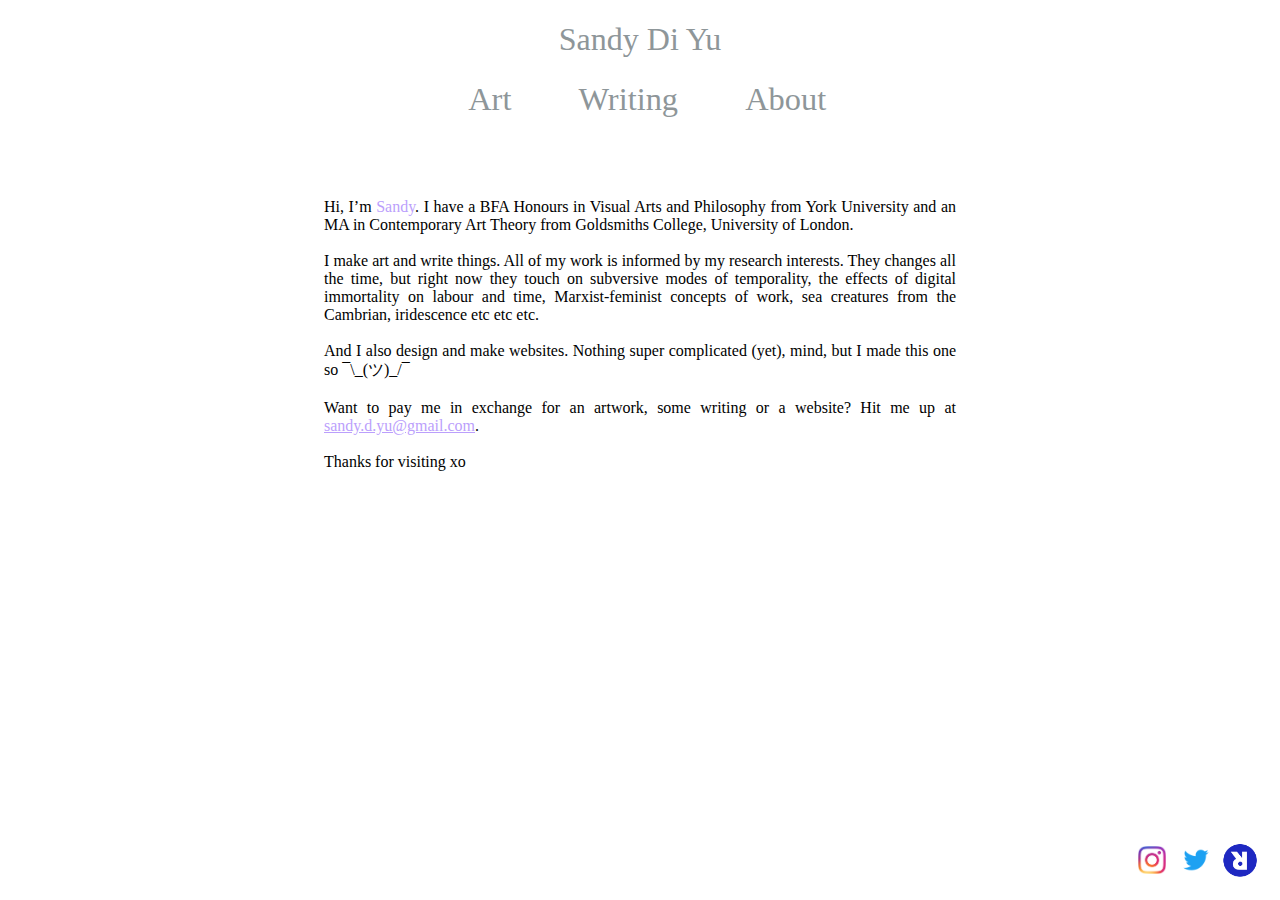
<file: about.html>
<!DOCTYPE html>
<html>
<head>
  <title>Sandy Di Yu | Artist, writer</title>
  <link rel="stylesheet" type="text/css" href="about.css">
  <meta name="viewport" content="width=device-width, initial-scale=1">
</head>
<body>
  <center>
    <h1><a href="index.html">Sandy Di Yu</a></h1>
    <nav>


      <ul>

        <div class="dropdown"><button class="drop"><li>Art</button>
        <div class="dropdown-content">
        <a href="index.html">Painting</a>
        <a href="collage.html">Photo/Collage</a>
        <a href="other.html">Other</a>
          </div>
        </div>
          </li>

        <div class="dropdown"><button class="drop"><li>Writing</button>
          <div class="dropdown-content">
              <a href="writing.html">All</a>
          </div>
        </div>
        </li>
        <div class="dropdown"><button class="drop"><li>About</a>
        </button>
        <div class="dropdown-content">
          <a href="about.html">Who even am I?</a>
          <a href="contact.html">Contact</a></div>
        </div>
        </li>
      </li>
</ul>

</nav>

<div id="myNav" class="over">
<a href="javascript:void(0)" class="closebtn" onclick="closeNav()">&times;</a>
<div class="overlay-content">
  <a href="index.html">Art</a>
  <a href="index.html"><span class="smaller">&nbsp;&nbsp;&nbsp;Painting</span></a>
  <a href="collage.html"><span class="smaller">&nbsp;&nbsp;&nbsp;Photo/Collage</span></a>
  <a href="other.html"><span class="smaller">&nbsp;&nbsp;&nbsp;Other</span></a>


        <a href="writing.html">Writing</a>
        <a href="about.html">Who even am I?</a>
    <a href="contact.html">Contact</a>
  </div>
</div>
  </div>
  </li>
</li>
</ul>
</div>
<span id="blah" style="cursor:pointer" onclick="openNav()">Menu</span>
      <div class="about">

<p id="me">Hi, I’m <span id="purple">Sandy</span>. I have a BFA Honours in Visual Arts and
Philosophy from York University and an MA in Contemporary
Art Theory from Goldsmiths College, University of London.
<br><br>
I make art and write things. All of my work is informed by my research interests. They changes all the time, but right now they touch on subversive
modes of temporality, the effects of digital immortality on labour and
time, Marxist-feminist concepts of work, sea creatures from the Cambrian,
iridescence etc etc etc.
<br><br>
And I also design and make websites. Nothing super complicated (yet), mind, but I made this one so ¯\_(ツ)_/¯
<br><br>
Want to pay me in exchange for an artwork, some writing or a website?
Hit me up at <span id="purple"><a id="email"href="mailto:sandy.d.yu@gmail.com">sandy.d.yu@gmail.com</a></span>.
<br><br>
Thanks for visiting xo
</p>
<div class="footer">
  <p><a href="https://www.instagram.com/violetlightandahum/" target="_blank"><img src="images/ig.png" alt="Instagram logo" max width="40px"></a>
  <a href="https://twitter.com/kitsche" target="_blank"><img src="images/twitter.png" alt="Twitter logo" max width="40px"></a>
  <a href="https://www.artrabbit.com/people/sand" target="_blank"><img src="images/artrabbit-blue.png" alt="artrabbit logo" max width="40px"></a>
  </p>      </div>

      <script src="javascript.js"></script>
</body>
</html>
</file>
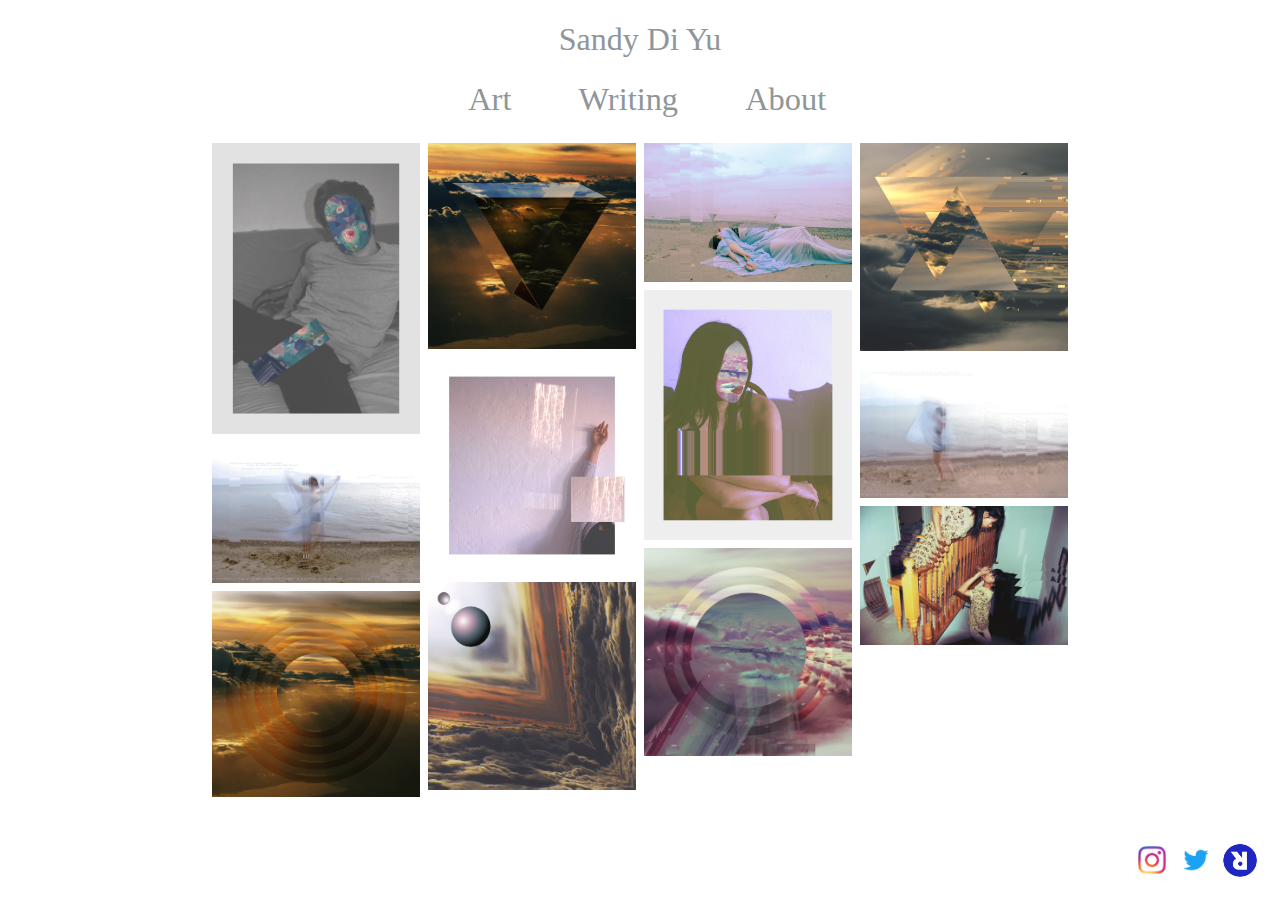
<file: collage.html>
<!DOCTYPE html>
<html>
<head>
  <title>Sandy Di Yu | Artist, writer</title>
  <link rel="stylesheet" type="text/css" href="all.css">
  <meta name="viewport" content="width=device-width, initial-scale=1">
</head>
<body>
  <center>
    <h1><a href="index.html">Sandy Di Yu</a></h1>
    <nav>


      <ul>

          <div class="dropdown"><button class="drop"><li>Art</button>
          <div class="dropdown-content">
          <a href="index.html">Painting</a>
          <a href="collage.html">Photo/Collage</a>
          <a href="other.html">Other</a>
          </div>
        </div>
          </li>

        <div class="dropdown"><button class="drop"><li>Writing</button>
          <div class="dropdown-content">
              <a href="writing.html">All</a>
          </div>
        </div>
        </li>
        <div class="dropdown"><button class="drop"><li>About</a>
        </button>
        <div class="dropdown-content">
          <a href="about.html">Who even am I?</a>
          <a href="contact.html">Contact</a></div>
        </div>
        </li>
      </li>
  </ul>

  </nav>

  <div id="myNav" class="over">
  <a href="javascript:void(0)" class="closebtn" onclick="closeNav()">&times;</a>
  <div class="overlay-content">
    <a href="index.html">Art</a>
    <a href="index.html"><span class="smaller">&nbsp;&nbsp;&nbsp;Painting</span></a>
    <a href="collage.html"><span class="smaller">&nbsp;&nbsp;&nbsp;Photo/Collage</span></a>
    <a href="other.html"><span class="smaller">&nbsp;&nbsp;&nbsp;Other</span></a>


        <a href="writing.html">Writing</a>
        <a href="about.html">Who even am I?</a>
    <a href="contact.html">Contact</a>
  </div>
  </div>
  </div>
  </li>
  </li>
  </ul>
  </div>
  <span id="blah" style="cursor:pointer" onclick="openNav()">Menu</span>
  <div class="row">
    <div class="column">
          <img id="image1" src="images/collage/censory1.jpg" alt="Censory Deprivation" style="width:100%">

          <img id="image3" src="images/collage/dance1.jpg" alt="The reverie of a dance on a beach" style="width:100%">

          <img id="image5" src="images/collage/circle.jpg"  style="width:100%">

        </div>
        <div class="column">
          <img id="image4" src="images/collage/triangle.jpg"  style="width:100%">

          <img id="image2" src="images/collage/censory2.jpg" alt="Censory Deprivation 2" style="width:100%">

          <img id="image6" src="images/collage/fold.jpg"  style="width:100%">


        </div>
        <div class="column">

          <img id="image21" src="images/collage/sleep.jpg" alt="A reverie of beach sleep" style="width:100%">

          <img id="image7" src="images/collage/no.jpg"  style="width:100%">

          <img id="image8" src="images/collage/yes.jpg" style="width:100%">
        </div>
        <div class="column">
          <img id="image9" src="images/collage/tri.jpg" style="width:100%">

          <img id="image10" src="images/collage/dance2.jpg" alt="The reverie of a dance at low tide" style="width:100%">

          <img id="image10" src="images/collage/meandmyself.jpg" alt="Karmic Masturbation" style="width:100%">
        </div>





                          </div>
</div>


        <div id="myModal" class="modal">
          <span class="close">&times;</span>
          <img class="modal-content" id="img01">
          <div id="caption"></div>
        </div>
      </div>
    </center>
    <div class="footer">
      <p><a href="https://www.instagram.com/violetlightandahum/" target="_blank"><img src="images/ig.png" alt="Instagram logo" max width="40px"></a>
      <a href="https://twitter.com/kitsche" target="_blank"><img src="images/twitter.png" alt="Twitter logo" max width="40px"></a>
      <a href="https://www.artrabbit.com/people/sand" target="_blank"><img src="images/artrabbit-blue.png" alt="artrabbit logo" max width="40px"></a>
      </p></div>
      <script src="javascript.js"></script>
</body>
</html>
</file>
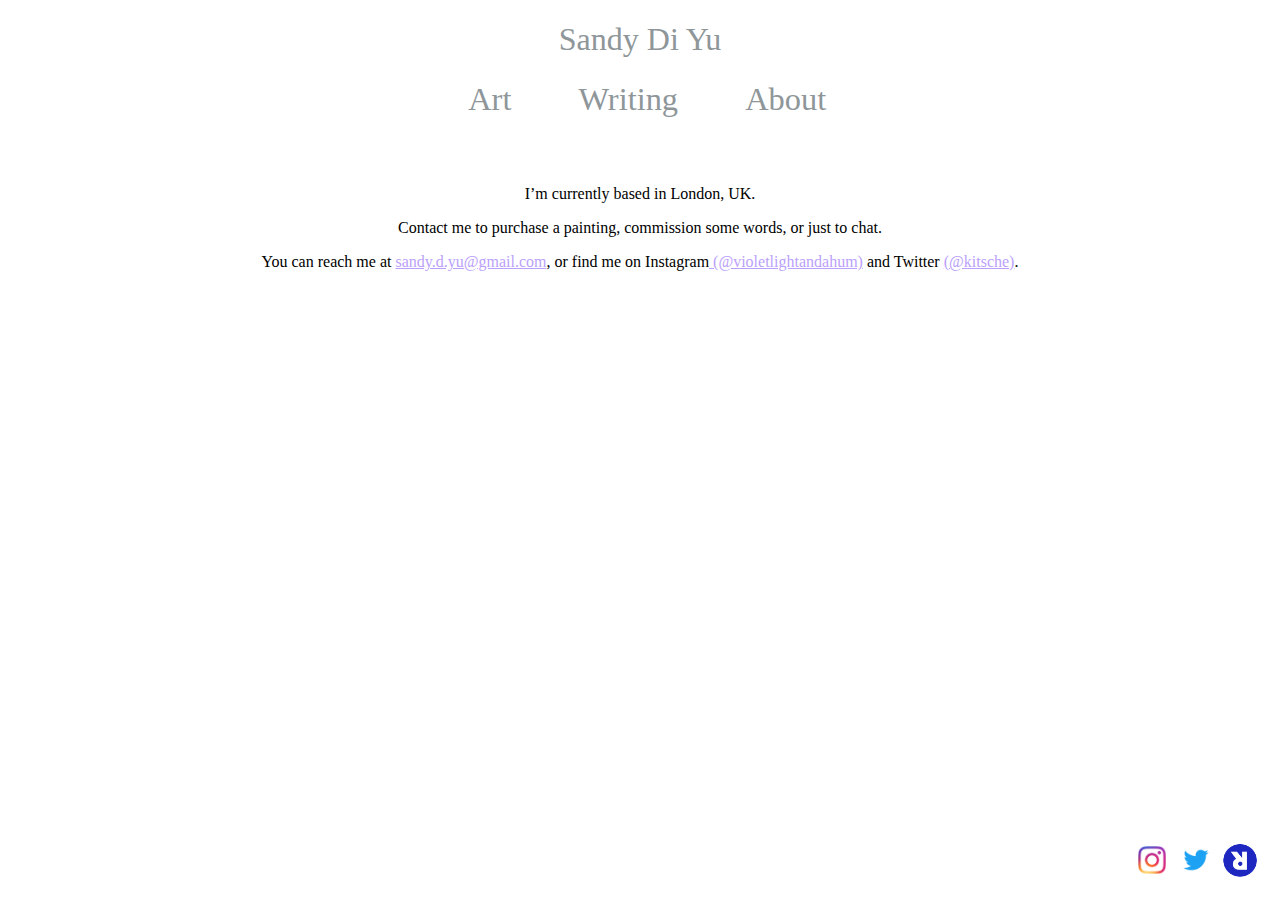
<file: contact.html>
<!DOCTYPE html>
<html>
<head>
  <title>Sandy Di Yu | Artist, writer</title>
  <link rel="stylesheet" type="text/css" href="about.css">
  <meta name="viewport" content="width=device-width, initial-scale=1">
</head>
<body>
  <center>
    <h1><a href="index.html">Sandy Di Yu</a></h1>
    <nav>


      <ul>

        <div class="dropdown"><button class="drop"><li>Art</button>
        <div class="dropdown-content">
        <a href="index.html">Painting</a>
        <a href="collage.html">Collage/Photos</a>
        <a href="other.html">Other</a>
          </div>
        </div>
          </li>

        <div class="dropdown"><button class="drop"><li>Writing</button>
          <div class="dropdown-content">
              <a href="writing.html">All</a>
          </div>
        </div>
        </li>
        <div class="dropdown"><button class="drop"><li>About</a>
        </button>
        <div class="dropdown-content">
          <a href="about.html">Who even am I?</a>
          <a href="contact.html">Contact</a></div>
        </div>
        </li>
      </li>
</ul>

</nav>

<div id="myNav" class="over">
<a href="javascript:void(0)" class="closebtn" onclick="closeNav()">&times;</a>
<div class="overlay-content">
  <a href="index.html">Art</a>
  <a href="index.html"><span class="smaller">&nbsp;&nbsp;&nbsp;Painting</span></a>
  <a href="collage.html"><span class="smaller">&nbsp;&nbsp;&nbsp;Collage/Photo</span></a>
  <a href="other.html"><span class="smaller">&nbsp;&nbsp;&nbsp;Other</span></a>


        <a href="writing.html">Writing</a>
        <a href="about.html">Who even am I?</a>
    <a href="contact.html">Contact</a>
  </div>
</div>
  </div>
  </li>
</li>
</ul>
</div>
<span id="blah" style="cursor:pointer" onclick="openNav()">Menu</span>
<div class="contact">
I’m currently based in London, UK.
<p>
Contact me to purchase a painting, commission
some words, or just to chat.</p>
<p>
You can reach me at <span id="link"><a href="mailto:sandy.d.yu@gmail.com">sandy.d.yu@gmail.com</a></span>,
or find me on Instagram<span id="link"><a href="https://www.instagram.com/violetlightandahum/"> (@violetlightandahum)</a></span> and
Twitter <span id="link"><a href="https://twitter.com/kitsche">(@kitsche)</a></span>.</p>
</div>
      <div class="footer">
      <p><a href="https://www.instagram.com/violetlightandahum/" target="_blank"><img src="images/ig.png" alt="Instagram logo" max width="40px"></a>
      <a href="https://twitter.com/kitsche" target="_blank"><img src="images/twitter.png" alt="Twitter logo" max width="40px"></a>
    <a href="https://www.artrabbit.com/people/sand" target="_blank"><img src="images/artrabbit-blue.png" alt="artrabbit logo" max width="40px"></a>
  </p>
      </div>

      <script src="javascript.js"></script>
</body>
</html>
</file>
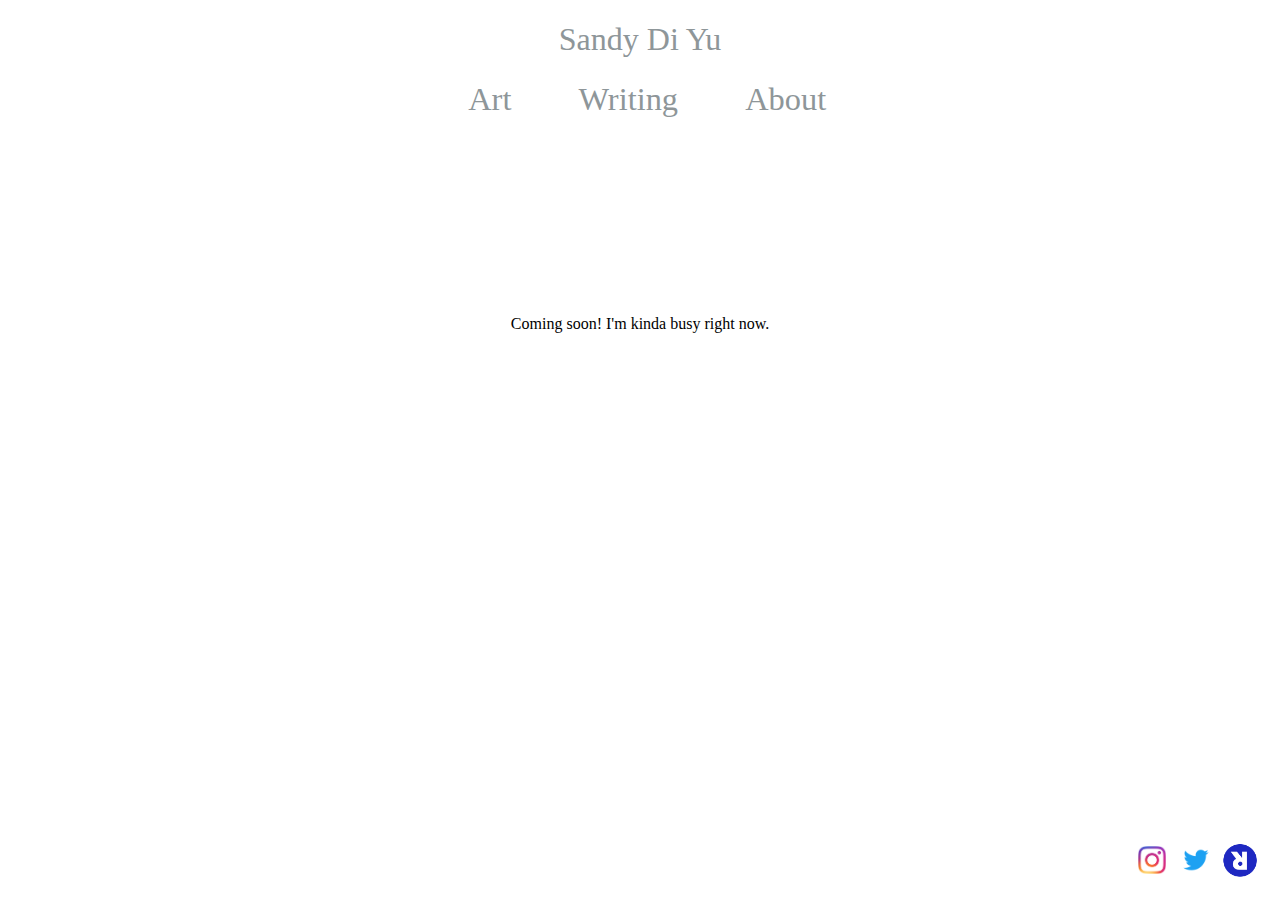
<file: other.html>
<!DOCTYPE html>
<html>
<head>
  <title>Sandy Di Yu | Artist, writer</title>
  <link rel="stylesheet" type="text/css" href="all.css">
  <meta name="viewport" content="width=device-width, initial-scale=1">
</head>
<body>
  <center>
    <h1><a href="index.html">Sandy Di Yu</a></h1>
    <nav>


      <ul>

        <div class="dropdown"><button class="drop"><li>Art</button>
        <div class="dropdown-content">
        <a href="index.html">Painting</a>
        <a href="collage.html">Photo/Collage</a>
        <a href="other.html">Other</a>
        </div>
          </li>

        <div class="dropdown"><button class="drop"><li>Writing</button>
          <div class="dropdown-content">
              <a href="writing.html">All</a>
          </div>
        </div>
        </li>
        <div class="dropdown"><button class="drop"><li>About</a>
        </button>
        <div class="dropdown-content">
          <a href="about.html">Who even am I?</a>
          <a href="contact.html">Contact</a></div>
        </div>
        </li>
      </li>
</ul>

</nav>

<div id="myNav" class="over">
<a href="javascript:void(0)" class="closebtn" onclick="closeNav()">&times;</a>
<div class="overlay-content">
    <a href="index.html">Art</a>
    <a href="index.html"><span class="smaller">&nbsp;&nbsp;&nbsp;Painting</span></a>
    <a href="collage.html"><span class="smaller">&nbsp;&nbsp;&nbsp;Photo/Collage</span></a>
    <a href="other.html"><span class="smaller">&nbsp;&nbsp;&nbsp;Other</span></a>


        <a href="writing.html">Writing</a>
        <a href="about.html">Who even am I?</a>
    <a href="contact.html">Contact</a>
  </div>
</div>
  </div>
  </li>
</li>
</ul>
</div>
<span id="blah" style="cursor:pointer" onclick="openNav()">Menu</span>
      <div class="images">
      Coming soon! I'm kinda busy right now.
        </div>

        <div id="myModal" class="modal">
          <span class="close">&times;</span>
          <img class="modal-content" id="img01">
          <div id="caption"></div>
        </div>
      </div>
    </center>
    <div class="footer">
      <p><a href="https://www.instagram.com/violetlightandahum/" target="_blank"><img src="images/ig.png" alt="Instagram logo" max width="40px"></a>
      <a href="https://twitter.com/kitsche" target="_blank"><img src="images/twitter.png" alt="Twitter logo" max width="40px"></a>
    <a href="https://www.artrabbit.com/people/sand" target="_blank"><img src="images/artrabbit-blue.png" alt="artrabbit logo" max width="40px"></a>
    </p>
</div>
      <script src="javascript.js"></script>
</body>
</html>
</file>
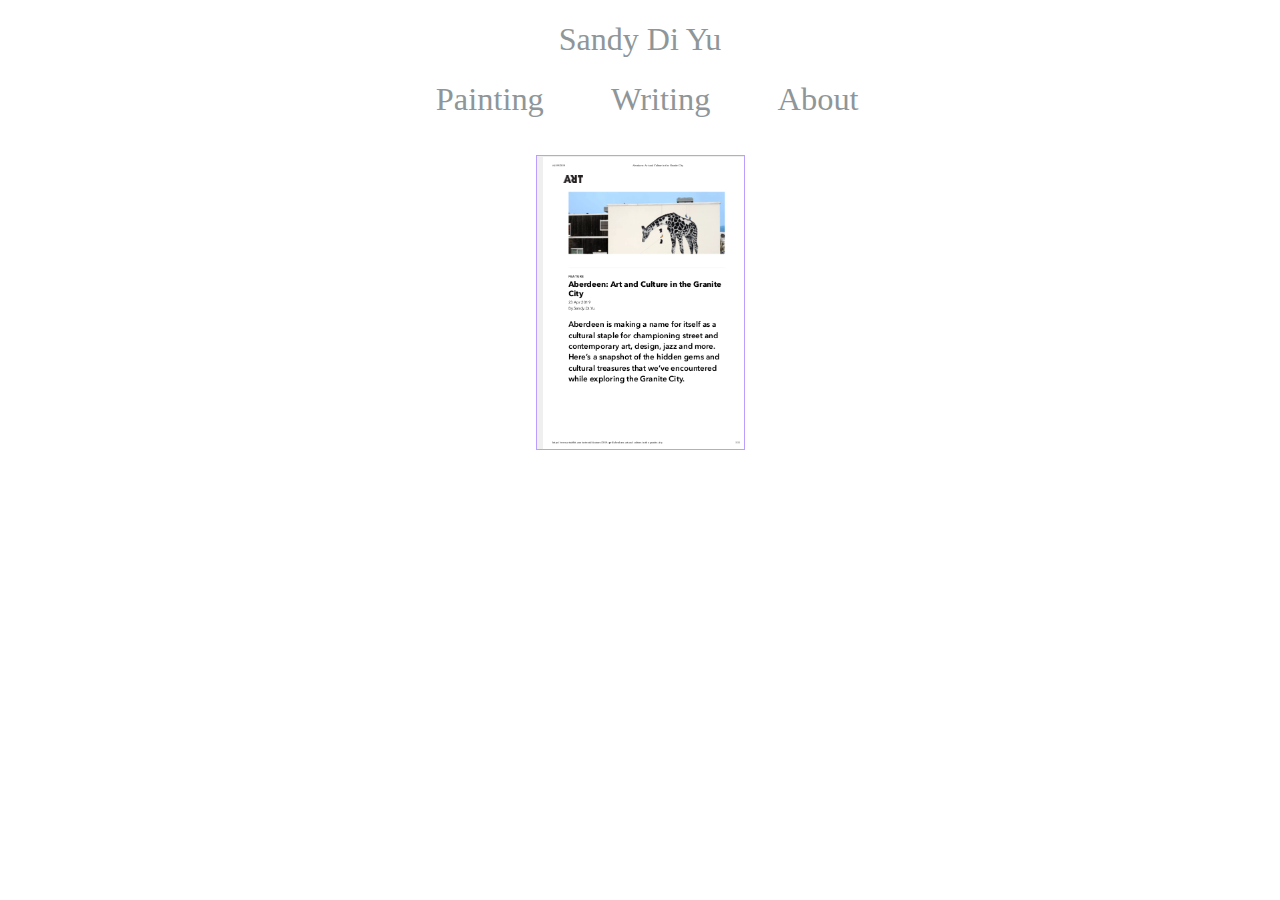
<file: test.html>
<!DOCTYPE html>
<html>
<head>
  <title>Sandy Di Yu | Artist, writer</title>
  <link rel="stylesheet" type="text/css" href="writing.css">
  <meta name="viewport" content="width=device-width, initial-scale=1">
</head>
<body>
  <center>
    <h1><a href="index.html">Sandy Di Yu</a></h1>
    <nav>


      <ul>

          <div class="dropdown"><button class="drop"><li>Painting</button>
          <div class="dropdown-content">
          <a href="index.html">Painting</a>
          <a href="collage.html">Collage/Photos</a>
          <a href="other.html">Other</a>

          </div>
        </div>
          </li>

        <div class="dropdown"><button class="drop"><li>Writing</button>
          <div class="dropdown-content">
              <a href="writing.html">All</a>
          </div>
        </div>
        </li>
        <div class="dropdown"><button class="drop"><li>About</a>
        </button>
        <div class="dropdown-content">
          <a href="about.html">Who even am I?</a>
          <a href="contact.html">Contact</a></div>
        </div>
        </li>
      </li>
</ul>

</nav>

<div id="myNav" class="over">
<a href="javascript:void(0)" class="closebtn" onclick="closeNav()">&times;</a>
<div class="overlay-content">
    <a href="index.html">Art</a>
    <a href="index.html"><span class="smaller">&nbsp;&nbsp;&nbsp;Painting</span></a>
    <a href="collage.html"><span class="smaller">&nbsp;&nbsp;&nbsp;Collage/Photo</span></a>
    <a href="other.html"><span class="smaller">&nbsp;&nbsp;&nbsp;Other</span></a>


        <a href="writing.html">Writing</a>
        <a href="about.html">Who even am I?</a>
    <a href="contact.html">Contact</a>
  </div>
</div>
  </div>
  </li>
</li>
</ul>
</div>
<span id="blah" style="cursor:pointer" onclick="openNav()">Menu</span>
<div class="images">
  <div class="image1">

    <button class="button" id="myBtn22">

<img id="image1" src="images/screenshots/aberdeen.png" alt="Aberdeen: Art and Culture in the Granite City by Sandy Di Yu, originally published on ArtRabbit">
</button>

<div id="myModal22" class="modal">

<!-- Modal content -->
<div class="modal-content">
  <span class="close"><span class="close22">&times;</span></span>
  <h2>Aberdeen: Art and Culture in the Granite City</h2>
  <p>Originally published on <a id="link" href="https://www.artrabbit.com/network/features/2019-april/aberdeen-art-and-culture-in-the-granite-city">ArtRabbit</a> in 2019.</p>
  <p>The bid to make Aberdeen more culturally engaging is a practical move by tourism boards to relieve some of Edinburgh’s tourist congestion. By redirecting the streams of visitors further north, there’s hope that individuals will discover the cultural offerings of Scotland as not simply isolated to the capital. In this vein, Aberdeen is making a name for itself as a cultural staple for championing street and contemporary art, design, jazz and more.
</p><p>
<a id="link" href="writing/aberdeen.pdf" target="_blank">READ MORE</a></p>

</div>



</div>
</div>

<script src="test.js"></script>
</body>
</html>
</file>
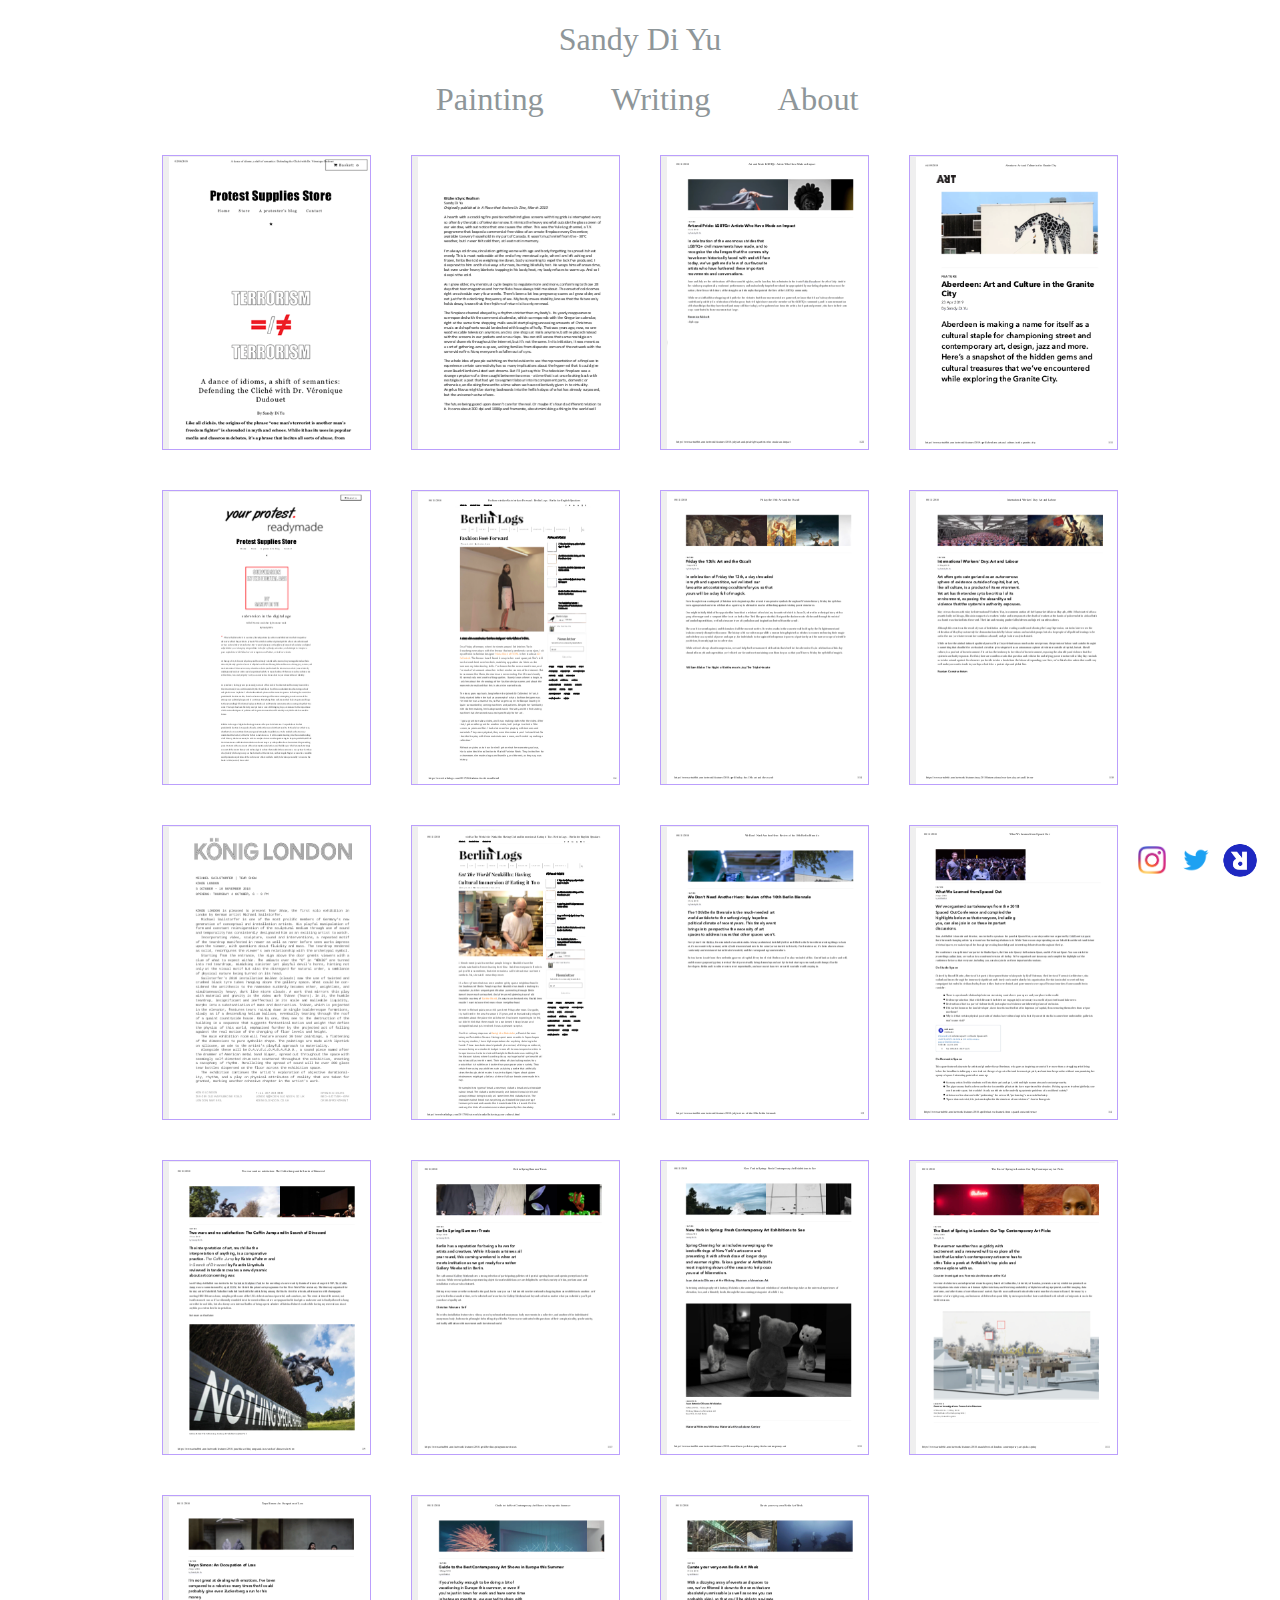
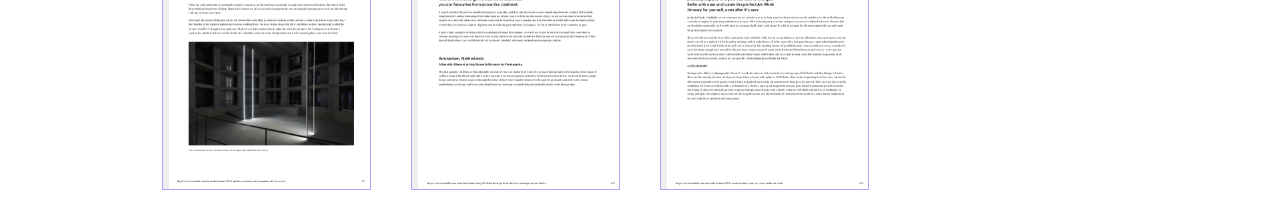
<file: writing.html>
<!DOCTYPE html>
<html>
<head>
  <title>Sandy Di Yu | Artist, writer</title>
  <link rel="stylesheet" type="text/css" href="writing.css">
  <meta name="viewport" content="width=device-width, initial-scale=1">
</head>
<body>
  <center>
    <h1><a href="index.html">Sandy Di Yu</a></h1>
    <nav>


      <ul>

          <div class="dropdown"><button class="drop"><li>Painting</button>
          <div class="dropdown-content">
          <a href="index.html">Painting</a>
          <a href="collage.html">Collage/Photos</a>
          <a href="other.html">Other</a>

          </div>
        </div>
          </li>

        <div class="dropdown"><button class="drop"><li>Writing</button>
          <div class="dropdown-content">
              <a href="writing.html">All</a>
          </div>
        </div>
        </li>
        <div class="dropdown"><button class="drop"><li>About</a>
        </button>
        <div class="dropdown-content">
          <a href="about.html">Who even am I?</a>
          <a href="contact.html">Contact</a></div>
        </div>
        </li>
      </li>
</ul>

</nav>

<div id="myNav" class="over">
<a href="javascript:void(0)" class="closebtn" onclick="closeNav()">&times;</a>
<div class="overlay-content">
    <a href="index.html">Art</a>
    <a href="index.html"><span class="smaller">&nbsp;&nbsp;&nbsp;Painting</span></a>
    <a href="collage.html"><span class="smaller">&nbsp;&nbsp;&nbsp;Collage/Photo</span></a>
    <a href="other.html"><span class="smaller">&nbsp;&nbsp;&nbsp;Other</span></a>


        <a href="writing.html">Writing</a>
        <a href="about.html">Who even am I?</a>
    <a href="contact.html">Contact</a>
  </div>
</div>
  </div>
  </li>
</li>
</ul>
</div>
<span id="blah" style="cursor:pointer" onclick="openNav()">Menu</span>
<div class="images">
  <div class="image1">

    <button class="button" id="myBtn22">

<img id="image1" src="images/screenshots/idions.png" alt="A dance of idioms, a shift of semantics: Defending the Cliché with Dr. Véronique Dudouet by Sandy Di Yu">
</button>

<div id="myModal22" class="modal">

<!-- Modal content -->
<div class="modal-content">
  <span class="close"><span class="close22">&times;</span></span>
  <h2>A dance of idioms, a shift of semantics: Defending the Cliché with Dr. Véronique Dudouet</h2>
  <p>Originally published on <a id="link" href="http://protestsuppliesstore.co.uk/blog/a-dance-of-idioms-a-shift-of-semantics-defending-the-clich%C3%A9-with-dr-v%C3%A9ronique-dudouet" target="_blank">Protest Supplies Store</a> in 2019.</p>
  <p>"This disregard for motive is echoed throughout literature that argues against the phrase, along with the dry fact that terrorist groups are groups which do not possess statehood. We can then recognise the two pillars of the argument against the cliche as these: that motives don’t matter, and that official statehood is a determinant factor."
</p><p>
<a id="link" href="http://protestsuppliesstore.co.uk/blog/a-dance-of-idioms-a-shift-of-semantics-defending-the-clich%C3%A9-with-dr-v%C3%A9ronique-dudouet" target="_blank">READ MORE</a> | <a id="link" href="writing/aberdeen.pdf" target="_blank">DOWNLOAD PDF</a></p>

</div>



</div>
</div>


<div class="image1">
      <button class="button" id="myBtn"><img id="image1" src="images/screenshots/kitchen.png" alt="Kitchen Sync Realism by Sandy Di Yu">
</button>
<div id="myModals" class="modal">

  <!-- Modal content -->
  <div class="modal-content">
    <span class="closes"><span class="close">&times;</span></span>

<h2>Kitchen Sync Realism</h2>
<p>
Written as a part of the zine for <a id="link" href="https://aplacethatfostersus.tumblr.com/" target="_blank">A Place That Fosters Us</a>. (2019)
</p>
<p>
  "...we've fallen out of these synchronicities into another, wholly different one. There is no more stoking the fire, waiting for a home to heat up before leaving on vacation for fear of bursting pipes, no heating the furnace as a precursor to a functional kitchen. Automation and the instantaneity of digital processes have all but erased the metronome of daily life. Now, these synchronicities are purely fabricated coincidences."
</p>
<p>
  <a id="link" href="https://aplacethatfostersus.tumblr.com/" target="_blank">READ MORE</a> |
  <a id="link" href="writing/kitchen-sync-realism-a-place-that-fosters-us.pdf" target="_blank">
DOWNLOAD PDF
</a></p>

  </div>

</div>
  </div>

  <div class="image1">
      <button class="button" id="myBtn1">
    <img id="image1" src="images/screenshots/art-and-pride.png" alt="Art and Pride: LGBTQ+ Artists Who Have Made an Impact by Sandy Di Yu, originally published on ArtRabbit">
</button>

<div id="myModal1" class="modal">

  <!-- Modal content -->
  <div class="modal-content">
    <span class="close1"><span class="close">&times;</span></span>
    <h2>Art and Pride: LGBTQ+ Artists Who Have Made an Impact</h2>
    <p>Originally published on <a id="link" href="https://www.artrabbit.com/network/features/2018-july/art-and-pride-lgbtq-artists-who-made-an-impact" target="_blank">ArtRabbit</a> in 2018, updated in 2019.</p>
    <p>"June and July see the celebrations of Pride around the globe, and in London, this culminates in the iconic Pride Parade on the 7th of July. Amidst the rainbow paraphernalia, exuberant performances, and unabashedly targeted merchandise appropriated by marketing departments across the nation, there lies a rich history of the struggles and triumphs that painted the lives of the LGBTQ+ community."
</p><p><a id="link" href="https://www.artrabbit.com/network/features/2018-july/art-and-pride-lgbtq-artists-who-made-an-impact" target="_blank">
  READ MORE</a> |
<a id="link" href="writing/art-and-pride.pdf" target="_blank">DOWNLOAD PDF</a></p>
  </div>

</div>


  </a>
  </div>

  <div class="image1">
      <button class="button" id="myBtn2">

  <img id="image1" src="images/screenshots/aberdeen.png" alt="Aberdeen: Art and Culture in the Granite City by Sandy Di Yu, originally published on ArtRabbit">
</button>

<div id="myModal2" class="modal">

  <!-- Modal content -->
  <div class="modal-content">
    <span class="close"><span class="close2">&times;</span></span>
    <h2>Aberdeen: Art and Culture in the Granite City</h2>
    <p>Originally published on <a id="link" href="https://www.artrabbit.com/network/features/2019-april/aberdeen-art-and-culture-in-the-granite-city" target="_blank">ArtRabbit</a> in 2019.</p>
    <p>"The bid to make Aberdeen more culturally engaging is a practical move by tourism boards to relieve some of Edinburgh’s tourist congestion. By redirecting the streams of visitors further north, there’s hope that individuals will discover the cultural offerings of Scotland as not simply isolated to the capital. In this vein, Aberdeen is making a name for itself as a cultural staple for championing street and contemporary art, design, jazz and more."
</p><p>
  <a id="link" href="https://www.artrabbit.com/network/features/2019-april/aberdeen-art-and-culture-in-the-granite-city" target="_blank">
    READ MORE</a> |
<a id="link" href="writing/aberdeen.pdf" target="_blank">DOWNLOAD PDF</a></p>

  </div>



  </div>
  </div>
<p>

  <div class="image1">
    <button class="button" id="myBtn3">

    <img id="image1" src="images/screenshots/subversion.png" alt="Subversion in the Digital Age by Sandy Di Yu, originally published on Protest Supplies Store">
</button>

<div id="myModal3" class="modal">

  <!-- Modal content -->
  <div class="modal-content">
    <span class="close"><span class="close3">&times;</span></span>
    <h2>Subversion in the Digital Age</h2>

    <p>Originally published on <a id="link" href="http://protestsuppliesstore.co.uk/blog/subversion-in-the-digital-age" target="_blank">Protest Supplies Store</a> in 2018.</p>
    <p>
"Following the 2016 USA presidential election results, there has been no shortage of literature attempting to make sense of the strange new political playground of our times. Everything from well-researched books to personal blogs to the astoundingly ill-informed quips on Facebook and Youtube comment sections were giving their two cents. The topic has been bled dry, and yet here we are still bringing it up, a testament to the importance of this networked space of politics and its pervasiveness that will certainly not yield in the foreseeable future."
  </p>
  <p>
    <a id="link" href="http://protestsuppliesstore.co.uk/blog/subversion-in-the-digital-age" target="_blank">
      READ MORE</a> |
  <a id="link" href="writing/subversion.pdf" target="_blank">DOWNLOAD PDF</a></p>


  </div>


  </a>
  </div>
</div>


  <div class="image1">
      <button class="button" id="myBtn4">

        <img id="image1" src="images/screenshots/fast-fashion.png" alt="Fast Forward Fashion by Sandy Di Yu, originally published on Berlin Logs">
  </button>

  <div id="myModal4" class="modal">

  <!-- Modal content -->
  <div class="modal-content">
    <span class="close"><span class="close4">&times;</span></span>
    <p>
  <h2>
  Fashion <span id="strike">Fast</span> Forward</h2>

  <p>Originally published on <a id="link" href="https://www.berlinlogs.com/2017/06/fashion-fast-forward.html" target="_blank">Berlin Logs</a> in 2017.</p>
  <p>
"In this world where products are so far removed from their origins, HOWL is a breath of fresh, organic air. She designs, cuts, sews everything herself, and her ideologies on sustainability and gender norms clearly shine through in her work. The connection from designer to end product to consumer is irrefutable. Even the fabrics and raw materials used are considered in a transparent way."
</p>
<p>
<a id="link" href="https://www.berlinlogs.com/2017/06/fashion-fast-forward.html" target="_blank">READ MORE</a> |
<a id="link" href="writing/fashion-forward.pdf" target="_blank"> DOWNLOAD PDF</a> </p>
  </div>


  </div>
  </div>



  <div class="image1">
    <button class="button" id="myBtn5">

      <img id="image1" src="images/screenshots/art-and-occult.png" alt="Friday the 13th: Art and the Occult by Sandy Di Yu, originally published on ArtRabbit">
</button>

<div id="myModal5" class="modal">

<!-- Modal content -->
<div class="modal-content">
  <span class="close"><span class="close5">&times;</span></span>
  <h2>Friday the 13th: Art and the Occult</h2>
  <p>Originally published on <a id="link" href="https://www.artrabbit.com/network/features/2018-april/friday-the-13th-art-and-the-occult" target="_blank">ArtRabbit</a> in 2018.</p>
  <p>
"The occult is warned against, and this makes it all the more attractive. It creates cracks in the concrete wall built up by the Enlightenment and leaks in serenely disruptive discourse. The history of the occult runs parallel to women being depicted as witches to women embracing their magic and witchery as a symbol of power and agency, for individuals to rise against the hegemonic powers of patriarchy and the narrow scope of scientific positivism, from subjugation to subversion."
</p>
<p>
<a id="link" href="https://www.artrabbit.com/network/features/2018-april/friday-the-13th-art-and-the-occult" target="_blank">READ MORE</a> |
<a id="link" href="writing/art-and-occult.pdf" target="_blank"> DOWNLOAD PDF</a> </p>
  <p>

</div>


  </a>
  </div>
</div>
<p>
  <div class="image1">

    <button class="button" id="myBtn6">

      <img id="image1" src="images/screenshots/art-and-labour.png" alt="International Workers' Day: Art and Labour by Sandy Di Yu, originally published on ArtRabbit">
</button>

<div id="myModal6" class="modal">

<!-- Modal content -->
<div class="modal-content">
  <span class="close"><span class="close6">&times;</span></span>
  <p>
    <h2>
International Workers’ Day: Art and Labour</h2>

<p>Originally published on <a id="link" href="https://www.artrabbit.com/network/features/may-2018/international-workers-day-art-and-labour" target="_blank">ArtRabbit</a> in 2018.</p>
<p>
"While we love the alcohol-infused apolitical parts of May Day celebrations as much as the next person, the premise of labour and socialist thought is something that shouldn’t be overlooked. Art often gets categorised as an autonomous sphere of existence outside of capital, but art, like all culture, is a product of its environment. Yet art has the tendency to be critical of its environment, exposing the absurdity and violence that the system in authority espouses."
</p>
<p>
<a id="link" href="https://www.artrabbit.com/network/features/may-2018/international-workers-day-art-and-labour" target="_blank">READ MORE</a> |
<a id="link" href="writing/art-and-labour.pdf" target="_blank"> DOWNLOAD PDF</a> </p>


</div>

  </div>


  </div>


  <div class="image1">

    <button class="button" id="myBtn7">

      <img id="image1" src="images/screenshots/konig.png" alt="König Gallery: Michael Salstorfer">
</button>

<div id="myModal7" class="modal">

<!-- Modal content -->
<div class="modal-content">
  <span class="close"><span class="close7">&times;</span></span>
  <p>
    <h2>
Exhibition Text - Michael Sailstorfer: <i>Tear Show</i> at König London</h2>

<p>Originally published with <a id="link" href="https://koeniglondon.co.uk/exhibitions/15641/michael-sailstorfer-tear-show/installation-views/" target="_blank">König London</a> in 2018.</p>
<p>
  "Sailstorfer’s 2010 installation <i>Wolken</i> (clouds) saw the use of twisted and
  crushed black tyre tubes hanging above the gallery space. What could be considered the antithesis to the namesake suddenly becomes ether, weightless, and
  simultaneously heavy, dark like storm clouds." </p>
<p>
<a id="link" href="https://koeniglondon.co.uk/exhibitions/15641/michael-sailstorfer-tear-show/installation-views/" target="_blank">READ MORE</a> |
<a id="link" href="writing/konig.pdf" target="_blank"> DOWNLOAD PDF</a> </p>
<p>
</div>

  </div>


  </div>
</p>

<p>
<div class="image1">

  <button class="button" id="myBtn8">

    <img id="image1" src="images/screenshots/eat-the-world.png" alt="Eat the World Neukölln by Sandy Di Yu, originally published on Berlin Logs">
</button>

<div id="myModal8" class="modal">

<!-- Modal content -->
<div class="modal-content">
<span class="close"><span class="close8">&times;</span></span>
<p>
  <h2>
Eat The World Neukölln</h2>

<p>Originally published with <a id="link" href="https://www.berlinlogs.com/2017/04/eat-world-neukolln-having-your-cultural.html" target="_blank">Berlin Logs</a> in 2017.</p>
<p>
  "It's a far cry from what was once another gritty, sparse neighbourhood in the Southeast of Berlin. People say that Neukölln has trouble shaking its reputation, but the rampant gentrification pummeling through Berlin doesn't leave much untouched. And after an enlightening tour of old Neukölln courtesy of Eat the World, it's easy to understand why Neuköllners wouldn’t want to leave their now vibrant neighborhood."
</p>
<p>
<a id="link" href="https://www.berlinlogs.com/2017/04/eat-world-neukolln-having-your-cultural.html" target="_blank">READ MORE</a> |
<a id="link" href="writing/konig.pdf" target="_blank"> DOWNLOAD PDF</a> </p>
</div>

</div>

</div>

<div class="image1">

  <button class="button" id="myBtn9">

    <img id="image1" src="images/screenshots/berlin-biennale.png" alt="We Don't Need Another Hero: Review of the 10th Berlin Biennale by Sandy Di Yu, originally published on ArtRabbit">
</button>

<div id="myModal9" class="modal">

<!-- Modal content -->
<div class="modal-content">
<span class="close"><span class="close9">&times;</span></span>
<p>
  <h2>We Don’t Need Another Hero: Review of the 10th Berlin Biennale</h2>

<p>Originally published with <a id="link" href="https://www.artrabbit.com/network/features/2018-july/review-of-the-10th-berlin-biennale" target="_blank">ArtRabbit</a> in 2018.</p>
<p>
  "The 2018 Berlin Biennale, now in its 10th edition, takes the city as a starting point and pits it in conversation with the world. Reading its curatorial statement, this melting away of cultural identity into the monotonous folds of economy remains front and centre. The key word here is “postcolonial”, a term that is neatly avoided by the statement but that reverberates in every room of the participating venues."
</p>
<p>
<a id="link" href="https://www.artrabbit.com/network/features/2018-july/review-of-the-10th-berlin-biennale" target="_blank">READ MORE</a> |
<a id="link" href="writing/berlin-biennale.pdf" target="_blank"> DOWNLOAD PDF</a> </p>


</div>

</div>

</div>

<div class="image1">

  <button class="button" id="myBtn10">

    <img id="image1" src="images/screenshots/spaced-out.png" alt="What We Learned From Spaced Out by Sandy Di Yu and others, originally published on ArtRabbit">
</button>

<div id="myModal10" class="modal">

<!-- Modal content -->
<div class="modal-content">
<span class="close"><span class="close10">&times;</span></span>
<p>
  <h2>
What We Learned from Spaced Out</h2>
<p>Originally published with <a id="link" href="https://www.artrabbit.com/network/features/2018-april/what-we-learned-from-spaced-out-conference" target="_blank">ArtRabbit</a> in 2018.</p>
<p>
  "By the end of the panel, everyone was on the edge of their seat and sweating from the heat and tension of the exchanges made. This was not least due to keynote speaker Farzana Khan of Platform London and Voices That Shake. Her impassioned speech about the subjugation of brown and black bodies, the violence done to marginalised peoples, and the sovereignty of whiteness in public and art spaces which underpins the business models that abound might’ve been uncomfortable but was necessary to hear for the largely white audiences and panel members."
</p>
<p>
<a id="link" href="https://www.artrabbit.com/network/features/2018-april/what-we-learned-from-spaced-out-conference" target="_blank">READ MORE</a> |
<a id="link" href="writing/spaced-out.pdf" target="_blank"> DOWNLOAD PDF</a> </p>

</div>

</div>

</div>
<p>
<div class="image1">

  <button class="button" id="myBtn11">

    <img id="image1" src="images/screenshots/two-wars.png" alt="Two Wars and No Satisfaction: The Coffin Jump and In Search of Dinozard by Sandy Di Yu, originally published on ArtRabbit">
</button>

<div id="myModal11" class="modal">

<!-- Modal content -->
<div class="modal-content">
<span class="close"><span class="close11">&times;</span></span>
<p>
  <h2>
Two wars and no satisfaction: The Coffin Jump and In Search of Dinozord</h2>

<p>Originally published with <a id="link" href="https://www.artrabbit.com/network/features/2018-june/the-coffin-jump-and-in-search-of-dinozord-review" target="_blank">ArtRabbit</a> in 2018.</p>
<p>
  "In Search of Dinozord is a performance about current conflict that comes together in its ability to produce an energy can only be for those still living. The Coffin Jump, on the other hand, perhaps plays into the double entendre of its name well in that it is a mausoleum, to enshrine the important acts of yesteryear. It finds its perfect setting in the green pastures of the Yorkshire Sculpture Park, scenic and peaceful, the ideal place to find rest."
</p>
<p>
<a id="link" href="https://www.artrabbit.com/network/features/2018-june/the-coffin-jump-and-in-search-of-dinozord-review" target="_blank">READ MORE</a> |
<a id="link" href="writing/two-wars.pdf" target="_blank"> DOWNLOAD PDF</a> </p>


</div>

</div>

</div>
</p>

<div class="image1">

  <button class="button" id="myBtn12">

    <img id="image1" src="images/screenshots/berlin-treats.png" alt="Berlin Spring/Summer Treats by Sandy Di Yu, originally published on ArtRabbit">
</button>

<div id="myModal12" class="modal">

<!-- Modal content -->
<div class="modal-content">
<span class="close"><span class="close12">&times;</span></span>
<p>
  <h2>
Berlin Spring/Summer Treats</h2>

<p>Originally published with <a id="link" href="https://www.artrabbit.com/network/features/2018-april/berlin-springsummer-treats" target="_blank">ArtRabbit</a> in 2018.</p>
<p>
  "The 14th annual Gallery Weekend sees a strong selection of participating galleries with special opening hours and opening receptions for the occasion. While several galleries are presenting object-focused exhibitions, we are delighted to see that a variety of video, performance, and installation works are also featured."
</p>
<p>
<a id="link" href="https://www.artrabbit.com/network/features/2018-april/berlin-springsummer-treats" target="_blank">READ MORE</a> |
<a id="link" href="writing/berlin-spring.pdf" target="_blank"> DOWNLOAD PDF</a> </p>


</div>

</div>

</div>

<div class="image1">

  <button class="button" id="myBtn13">

    <img id="image1" src="images/screenshots/new-york-spring.png" alt="New York in Spring: Fresh Contemporary Art Exhibitions to See by Sandy Di Yu, originally published on ArtRabbit">
</button>

<div id="myModal13" class="modal">

<!-- Modal content -->
<div class="modal-content">
<span class="close"><span class="close13">&times;</span></span>
<p>
  <h2>
New York in Spring: Fresh Contemporary Art Exhibitions to See</h2>

<p>Originally published with <a id="link" href="https://www.artrabbit.com/network/features/2018-march/new-york-in-spring-fresh-contemporary-art" target="_blank">ArtRabbit</a> in 2018.</p>
<p>
  "In the age of police sovereignty where even the mechanical eye of a camera is not enough to result in conviction, this timely exhibition take a variety of approaches to express the impact of systematic violence on the body."
</p>
<p>
<a id="link" href="https://www.artrabbit.com/network/features/2018-march/new-york-in-spring-fresh-contemporary-art" target="_blank">READ MORE</a> |
<a id="link" href="writing/new-york-spring.pdf" target="_blank"> DOWNLOAD PDF</a> </p>

</div>

</div>

</div>

<div class="image1">

  <button class="button" id="myBtn14">

    <img id="image1" src="images/screenshots/london-spring.png" alt="Best of Spring in London: Our Top Contemporary Art Picks by Sandy Di Yu, originally published on ArtRabbit">
</button>

<div id="myModal14" class="modal">

<!-- Modal content -->
<div class="modal-content">
<span class="close"><span class="close14">&times;</span></span>
<p>
  <h2>
The Best of Spring in London: Our Top Contemporary Art Picks</h2>

<p>Originally published with <a id="link" href="https://www.artrabbit.com/network/features/2018-march/best-of-london-contemporary-art-picks-spring" target="_blank">ArtRabbit</a> in 2018.</p>
<p>
  "In her first European solo exhibition, Sondra Perry explores black identity and black femininity within the context of digital power structures in this multidisciplinary exhibition titled Typhoon coming on. The site-specific installation incorporates existing works including a 3D avatar of the artist questioning the current productivity and efficiency of culture, and digitally altered versions of JMW Turner’s 1840 painting, The Slave Ship."
</p>
<p>
<a id="link" href="https://www.artrabbit.com/network/features/2018-march/best-of-london-contemporary-art-picks-spring" target="_blank">READ MORE</a> |
<a id="link" href="writing/london-spring.pdf" target="_blank"> DOWNLOAD PDF</a> </p>


</div>

</div>

</div>
<p>
<div class="image1">

  <button class="button" id="myBtn15">

    <img id="image1" src="images/screenshots/taryn-simon.png" alt="Taryn Simon: An Occupation of Loss by Sandy Di Yu, originally published on ArtRabbit">
</button>

<div id="myModal15" class="modal">

<!-- Modal content -->
<div class="modal-content">
<span class="close"><span class="close15">&times;</span></span>
<p>
  <h2>
Review - Taryn Simon: An Occupation of Loss</h2>

<p>Originally published with <a id="link" href="https://www.artrabbit.com/network/features/2018-april/taryn-simon-an-occupation-of-loss-review" target="_blank">ArtRabbit</a> in 2018.</p>
<p>
  "But the living is less free. The biometric appointment that each visitor is subjected to exemplifies this. “Bio”, the compoundable form that means “life”, is still navigated by faceless governing entities, without the emotionality and romance that the dead is given. The living goes on living without ceremony."
</p>
<p>
<a id="link" href="https://www.artrabbit.com/network/features/2018-april/taryn-simon-an-occupation-of-loss-review" target="_blank">READ MORE</a> |
<a id="link" href="writing/taryn-simon-review.pdf" target="_blank"> DOWNLOAD PDF</a> </p>

</div>

</div>


</div>
</p>


<div class="image1">

  <button class="button" id="myBtn16">

    <img id="image1" src="images/screenshots/europe-summer.png" alt="Guide to the Best Exhibtions in Europe This Summer by Sandy Di Yu, originally published on ArtRabbit">
</button>

<div id="myModal16" class="modal">

<!-- Modal content -->
<div class="modal-content">
<span class="close"><span class="close16">&times;</span></span>
<p>
  <h2>Guide to the Best Contemporary Art Shows in Europe this Summer</h2>

    <p>Originally published with <a id="link" href="https://www.artrabbit.com/network/features/may-2018/artrabbit-guide-to-the-best-contemporary-art-shows" target="_blank">ArtRabbit</a> in 2018.</p>
    <p>
      "In between those spots of grey, we get our fair share of sunshine that inspires us to leave the safety of our bedrooms and soak in as much art as we possibly can. But when that inevitable lukewarm dreariness of bad weather hits, we take it as a sign to skip town and find amazing art elsewhere. In doing so, our list of exhibitions to see continues to grow."
    </p>
    <p>
    <a id="link" href="https://www.artrabbit.com/network/features/may-2018/artrabbit-guide-to-the-best-contemporary-art-shows" target="_blank">READ MORE</a> |
    <a id="link" href="writing/europe-best.pdf" target="_blank"> DOWNLOAD PDF</a> </p>



</p>
</div>

</div>

</div>

<div class="image1">

  <button class="button" id="myBtn17">

    <img id="image1" src="images/screenshots/berlin-art-week.png" alt="Create Your Very Own Berlin Art Week">
</button>

<div id="myModal17" class="modal">

<!-- Modal content -->
<div class="modal-content">
<span class="close"><span class="close17">&times;</span></span>
<p>
  <h2>
Berlin Art Week 2018</h2>
<p>Originally published with <a id="link" href="https://www.artrabbit.com/network/features/2018-october/curate-your-very-own-berlin-art-week" target="_blank">ArtRabbit</a> in 2018.</p>
<p>
  "Charrière gives audiences a unique view of the impact of thermonuclear weapons testing on the Pacific Ocean. Focusing on Bikini Atoll in the Marshall Islands 70 years after the underwater atomic explosions were carried out by the U.S. military, the exhibition features two video installations highlighting underwater recordings of the aftermath as well as coconut sculptures covered in metal to mimic round missile shells."
</p>
<p>
<a id="link" href="https://www.artrabbit.com/network/features/2018-october/curate-your-very-own-berlin-art-week" target="_blank">READ MORE</a> |
<a id="link" href="writing/berlin-art-week.pdf" target="_blank"> DOWNLOAD PDF</a> </p>


</div>

</div>

</div>


      <div class="footer">
        <p><a href="https://www.instagram.com/violetlightandahum/" target="_blank"><img src="images/ig.png" alt="Instagram logo" max width="40px"></a>
        <a href="https://twitter.com/kitsche" target="_blank"><img src="images/twitter.png" alt="Twitter logo" max width="40px"></a>
        <a href="https://www.artrabbit.com/people/sand" target="_blank"><img src="images/artrabbit-blue.png" alt="artrabbit logo" max width="40px"></a>
        </p>
            </div>
<script src="javascript-writing.js"></script>
</body>
</html>
</file>
<file: about.css>
body {
  font-family: avenir;
  color: #8E9699;
}
h1 {
text-align: center;
font-weight: 400;
}


ul {
  list-style-type: none;

}

li {
  display: inline-block;
  padding-right: 3vw;
  padding-left: 1vw;


}


li:hover {
  color: #bb9ffc;
  cursor: crosshair;
}

a {
  color: inherit;
  text-decoration: none;
}
span#word {
  padding: 12px 16px;
  text-decoration: none;
  display: block;
  color: #bb9ffc;
}
.about {
  display: inline-block;

}

#me {
  margin-top: 7vh;
  max-width: 50%;
  text-align: justify;
  color: black;
}
#email {
  text-decoration: underline;
}

#purple {
  color: #bb9ffc;
}

.contact {
  padding: 50px;
  font-size: 16px;
  color: black;
}
#link{

  text-decoration: underline;

  color: #bb9ffc;
}
.drop {
  background-color: inherit;
  color: inherit;
  font-family: avenir;
  font-size: 3.6vh;
  border: none;

}


.dropdown {
  position: relative;
  display: inline-block;
}

.dropdown-content {
  display: none;
  position: absolute;
  background-color: rgb(255,255,255, 0.9);
  min-width: 160px;
  z-index: 1;
  text-align: justify;

}

.dropdown-content a {
  padding: 12px 16px;
  text-decoration: none;
  display: block;
}

.dropdown-content a:hover {
    background-color: inherit;
    color: #bb9ffc;
}

.dropdown:hover .dropdown-content {display: block;}

.dropdown:hover .dropbtn {background-color: #3e8e41;}



.drop2 {
  background-color: inherit;
  color: inherit;
  font-family: avenir;
  font-size: 3.6vh;
  border: none;


}


.dropdown2 {
  position: relative;
  display: inline-block;
float: left;
}

.dropdown-content2 {
  display: none;
  position: absolute;
  background-color: rgb(255,255,255, 0.9);
  min-width: 160px;
  z-index: 1;
  text-align: left;

}
.dropdown-content2 a {
  padding: 12px 16px;
  text-decoration: none;
  display: block;

}

.dropdown-content2 a:hover {
    background-color: inherit;
    color: #bb9ffc;
}

.dropdown2:hover .dropdown-content2 {display: block;}

.dropdown2:hover .dropbtn {background-color: #3e8e41;}


.footer {
   position: fixed;
   display: block;
   right: 0;
   bottom: 0;
   width: 140px;
   background-color: inherit;
   text-align: right;
   padding-right: 20px;

}

span.smaller {
  font-size: 23px;
}
#blah {
  display: none;
}
@media only screen and (max-width: 700px) {

    nav {
      display: none;
    }
 #blah{
  display: inline-block;
  text-align: center;
  font-size: 4vh;

}


}
.over {
  height: 100%;
  width: 0;
  position: fixed;
  z-index: 1;
  top: 0;
  left: 0;
  background-color: rgb(0,0,0);
  background-color: rgba(0,0,0, 0.8);
  overflow-x: hidden;
  transition: 0.3s;
}

.overlay-content {
  position: relative;
  top: 8%;
  width: 100%;
  text-align: left;
  padding: 10vh;
}

.over a {
  padding-left: 20px;
  text-decoration: none;
  font-size: 30px;
  color: #bb9ffc;
  display: block;
  transition: 0.3s;
}

.over a:hover, .over a:focus {
  color: #ffffff;
}

.over .closebtn {
  position: absolute;
  top: 20px;
  right: 45px;
  font-size: 40px;
}

@media screen and (max-width: 450px) {
  .overlay a {font-size: 30px}
  .overlay .closebtn {
  font-size: 40px;
  top: 15px;
  right: 35px;
}
  #me {max-width: 90%}
  }
}
</file>
<file: all.css>
body {
  font-family: avenir;
  color: #8E9699;

}
h1 {
text-align: center;
font-weight: 400;
}

.drop {
  background-color: inherit;
  color: inherit;
  font-family: avenir;
  font-size: 3.6vh;
  border: none;

}

.dropdown {
  position: relative;
  display: inline-block;
}

.dropdown-content {
  display: none;
  position: absolute;
  background-color: rgb(255,255,255, 0.9);
  min-width: 160px;
  z-index: 1;
  text-align: justify;

}

.dropdown-content a {
  padding: 12px 16px;
  text-decoration: none;
  display: block;
}

.dropdown-content a:hover {
    background-color: inherit;
    color: #bb9ffc;
}

.dropdown:hover .dropdown-content {display: block;}

.dropdown:hover .dropbtn {background-color: #3e8e41;}
span#word {
  padding: 12px 16px;
  text-decoration: none;
  display: block;
  color: #bb9ffc;
}

ul {
  list-style-type: none;

}

li {
  display: inline-block;
  padding-right: 3vw;
  padding-left: 1vw;


}
* {
  box-sizing: border-box;
}
li:hover {
  color: #bb9ffc;
  cursor: crosshair;
}

a {
  color: inherit;
  text-decoration: none;
}

.images {
  padding-top: 20vh;
  color: black;
}

.row {
  display: -ms-flexbox; /* IE10 */
  display: flex;
  -ms-flex-wrap: wrap; /* IE10 */
  flex-wrap: wrap;
  padding: 0 200px;
}

/* Create four equal columns that sits next to each other */
.column {
  -ms-flex: 25%; /* IE10 */
  flex: 25%;
  max-width: 25%;
  padding: 0 4px;
}

.column img {
  margin-top: 8px;
  vertical-align: middle;
  width: 100%;
}

/* Responsive layout - makes a two column-layout instead of four columns */
@media screen and (max-width: 800px) {
  .row {
    padding: 0 5px;
  }
  .column {
    -ms-flex: 50%;
    flex: 50%;
    max-width: 50%;
  }
}

@media screen and (max-width: 600px) {
  .column {
    -ms-flex: 100%;
    flex: 100%;
    max-width: 100%;
  }
}

.modal {
  display: none; /* Hidden by default */
  position: fixed; /* Stay in place */
  z-index: 1; /* Sit on top */
  padding-top: 100px; /* Location of the box */
  left: 0;
  top: 0;
  width: 100%; /* Full width */
  height: 100%; /* Full height */
  overflow: auto; /* Enable scroll if needed */
  background-color: rgb(0,0,0); /* Fallback color */
  background-color: rgba(255,255,255,0.7); /* Black w/ opacity */
}
/* Modal Content (image) */
.modal-content {
  margin: auto;
  display: block;
  max-width: 100%;
  max-height: 95%;
}

/* Caption of Modal Image */
#caption {
  margin: 1vh;
  display: block;
  width: 80%;
  max-width: 700px;
  font-size: 25px;
  text-align: center;
  color: black;
  padding: 5px 0;
  height: 150px;
}

/* Add Animation */
.modal-content, #caption {
  -webkit-animation-name: zoom;
  -webkit-animation-duration: 0.9s;
  animation-name: zoom;
  animation-duration: 0.9s;
}

@-webkit-keyframes zoom {
  from {-webkit-transform:scale(0.3)}
  to {-webkit-transform:scale(1)}
}

@keyframes zoom {
  from {transform:scale(0.3)}
  to {transform:scale(1)}
}

/* The Close Button */
.close {
  position: fixed;
  top: 15px;
  right: 35px;
  color: black;
  font-size: 40px;
  font-weight: bold;
  transition: 0.3s;
}

.close:hover,
.close:focus {
  color: #bbb;
  text-decoration: none;
  cursor: crosshair;
  opacity: 1;
}



.footer {
  position: fixed;
  display: block;
  right: 0;
  bottom: 0;
  width: 160px;
  background-color: inherit;
  text-align: right;
  padding-right: 20px;


}

span.smaller {
  font-size: 23px;
}
#blah {
  display: none;
}
@media only screen and (max-width: 700px) {

    nav {
      display: none;
    }
 #blah{
  display: inline-block;
  text-align: center;
  font-size: 4vh;
  padding: 20px;

}


}
.over {
  height: 100%;
  width: 0;
  position: fixed;
  z-index: 1;
  top: 0;
  left: 0;
  background-color: rgb(0,0,0);
  background-color: rgba(0,0,0, 0.8);
  overflow-x: hidden;
  transition: 0.5s;
}

.overlay-content {
  position: relative;
  top: 25%;
  width: 100%;
  text-align: left;
  padding: 10vh;
}

.over a {
  padding-left: 20px;
  text-decoration: none;
  font-size: 30px;
  color: #bb9ffc;
  display: block;
  transition: 0.3s;
}

.overl a:hover, .over a:focus {
  color: #ffffff;
}

.over .closebtn {
  position: absolute;
  top: 20px;
  right: 45px;
  font-size: 60px;
}
@media screen and (max-width: 450px) {
  .overlay a {font-size: 30px}
  .overlay .closebtn {
  font-size: 40px;
  top: 15px;
  right: 35px;
}
.images {
  height: 160px;      /* equals max image height */
    width: 160px;
    border: none;
    white-space: nowrap; /* this is required unless you put the helper span closely near the img */

    text-align: center; margin: 1em 0;
}
.image1 {
    display: inline-block;
    height: 100%;
    vertical-align: middle;
}
img#image1 #image2 #image3 {
    vertical-align: middle;
    max-width: 160px;
}
  }
}
</file>
<file: writing.css>
body {
  font-family: avenir;
  color: #8E9699;
}
h1 {
color: #8E9699;
text-align: center;
font-weight: 400;
}
a:hover {
  cursor: crosshair;
  color: #bb9ffc;
}

ul {
  list-style-type: none;

}

li {
  display: inline-block;
  padding-right: 3vw;
  padding-left: 1vw;


}

li:hover {
  color: #bb9ffc;
  cursor: crosshair;
}

a {
  color: inherit;
  text-decoration: none;
}
span#word {
  padding: 12px 16px;
  text-decoration: none;
  display: block;
  color: #bb9ffc;
}
.images {
  text-align: center;
  display: inline-table;

}

.image1 {
  border: solid #bb9ffc 1px;
  height: 293px;
  width: 207px;
  margin: 20px;
  float: left;
  overflow: hidden;
  position: relative;

}



.drop {
  background-color: inherit;
  color: inherit;
  font-family: avenir;
  font-size: 3.6vh;
  border: none;

}

.dropdown {
  position: relative;
  display: inline-block;
}

.dropdown-content {
  display: none;
  position: absolute;
  background-color: rgb(255,255,255, 0.9);
  min-width: 160px;
  z-index: 1;
  text-align: justify;

}

.dropdown-content a {
  padding: 12px 16px;
  text-decoration: none;
  display: block;

}

.dropdown-content a:hover {
    background-color: inherit;
    color: #bb9ffc;
}

.dropdown:hover .dropdown-content {display: block;}

.dropdown:hover .dropbtn {background-color: #3e8e41;}

#image1 {
  height: 293px;
  width: 207px;
}

#image1:hover {
  opacity: 0.7;

}

.overlay {
  position: absolute;
  top: 0;
  bottom: 0;
  left: 0;
  right: 0;
  height: 100%;
  width: 100%;
  opacity: 0;
  transition: .5s ease;
  background-color: #ffffff;
}
.text {
  color: #ac8bf9;
  font-size: 20px;
  position: absolute;
  top: 50%;
  left: 50%;
  -webkit-transform: translate(-50%, -50%);
  -ms-transform: translate(-50%, -50%);
  transform: translate(-50%, -50%);
  text-align: center;
}
.footer {
   position: fixed;
   display: block;
   right: 0;
   bottom: 0;
   width: 140px;
   background-color: inherit;
   text-align: right;
   padding-right: 20px;

}
@media screen and (max-width: 600px) {
  .image1 {

    min-width: 100%;
    height: auto;
    margin: 0;
    border: none;
  }
}

span.smaller {
  font-size: 23px;
}
#blah {
  display: none;
}
@media only screen and (max-width: 700px) {

    nav {
      display: none;
    }
 #blah{
  display: inline-block;
  text-align: center;
  font-size: 4vh;
  padding-bottom: 30px;

}


}
.over {
  height: 100%;
  width: 0;
  position: fixed;
  z-index: 1;
  top: 0;
  left: 0;
  background-color: rgb(0,0,0);
  background-color: rgba(0,0,0, 0.8);
  overflow-x: hidden;
  transition: 0.3s;
}

.overlay-content {
  position: relative;
  top: 25%;
  width: 100%;
  text-align: left;
  padding: 10vh;
}

.over a {
  padding-left: 20px;
  text-decoration: none;
  font-size: 30px;
  color: #bb9ffc;
  display: block;
  transition: 0.3s;
}

.overl a:hover, .over a:focus {
  color: #ffffff;
}

.over .closebtn {
  position: absolute;
  top: 20px;
  right: 45px;
  font-size: 60px;
}

@media screen and (max-height: 450px) {
  .overlay a {font-size: 30px}
  .overlay .closebtn {
  font-size: 40px;
  top: 15px;
  right: 35px;
  }
}


.modal {
  display: none; /* Hidden by default */
  position: fixed; /* Stay in place */
  z-index: 1; /* Sit on top */
  padding-top: 100px; /* Location of the box */
  left: 0;
  top: 0;
  width: 100%; /* Full width */
  height: 100%; /* Full height */
  overflow: auto; /* Enable scroll if needed */
  background-color: rgb(0,0,0); /* Fallback color */
  background-color: rgba(0,0,0,0.4); /* Black w/ opacity */
}

.button {
  border: none;
  text-decoration: none;
}

/* Modal Content */
.modal-content {
  background-color: #fefefe;
  margin: auto;
  padding: 50px;
  border: 1px solid #888;
  width: 65%;
  color: black;


}
#link {
  text-decoration: underline;
}
#strike {
  text-decoration: line-through;
}
/* The Close Button */
.close {
  color: #aaaaaa;
  float: right;
  font-size: 40px;
  font-weight: bold;
}

.close:hover,
.close:focus {
  color: #000;
  text-decoration: none;
  cursor: pointer;
}
</file>
